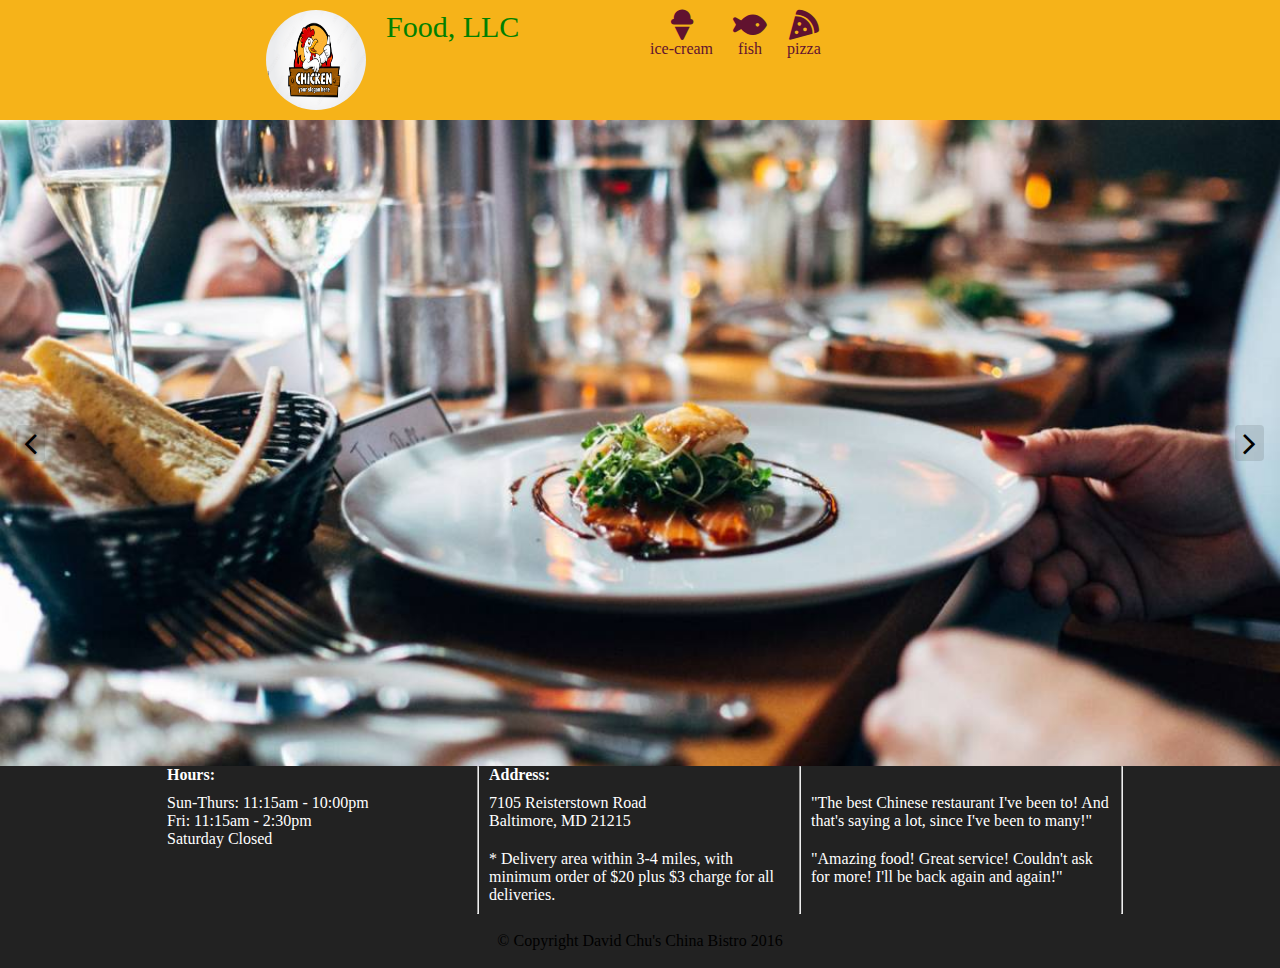
<file: index.html>
<!DOCTYPE html>
<html lang="en">
    <head>
        <meta charset="UTF-8">
        <meta name="viewport" content="width=device-width, initial-scale=1.0">
        <link href="https://fonts.googleapis.com/icon?family=Material+Icons" rel="stylesheet">
        <link rel="stylesheet" href="https://cdnjs.cloudflare.com/ajax/libs/font-awesome/6.4.0/css/all.min.css">
        <link rel="stylesheet" href="https://cdnjs.cloudflare.com/ajax/libs/font-awesome/4.7.0/css/font-awesome.min.css">
        <link rel="stylesheet" href="index.css">
        <title>Document</title>
    </head>
    <body>
        <div class="main">
            <div class="div-header">
                <div class="div-header-left">
                    <div>
                        <div><img src="photo/ch.jpg" alt=""></div>
                        <div><a href="" style="font-size:30px">Food, LLC </a></div>
                    </div>
                </div>
                <div class="div-header-right">
                    <a href=""><i class="fa-solid fa-ice-cream" style="font-size:30px"></i><span href="">ice-cream</span></a>
                    <a href=""><i class="fa-solid fa-fish" style="font-size:30px"></i><span href="">fish</span></a>
                    <a href=""><i class="fa-solid fa-pizza-slice" style="font-size:30px"></i><span href="">pizza</span></a>
                </div>
                <div class="div-header-button" >
                    <button onclick="Change()"><i class="fa-solid fa-bars" style="font-size:30px"></i></button>
                </div>
            </div>
            <div class="div-middle">
                <div class="div-middle-hidden" style="display: none;">
                    <a href=""><i class="fa-solid fa-ice-cream" style="font-size:30px"></i><span href="">ice-cream</span></a>
                    <a href=""><i class="fa-solid fa-fish" style="font-size:30px"></i><span href="">fish</span></a>
                    <a href=""><i class="fa-solid fa-pizza-slice" style="font-size:30px"></i><span href="">pizza</span></a>
                </div>
                <div class="div-middle-seem">
                    <div class="carousel" data-carousel>
                        <button class="left" onclick="Left()" data-carousel-button="prev"><i class="fa fa-angle-left" style="font-size:36px"></i></button>
                        <ul data-slides>
                            <li class="slide" data-active><img src="media/gallery00.jpg" alt=""></li>
                            <li class="slide"><img src="media/gallery02.jpg" alt=""></li>
                            <li class="slide"><img src="media/gallery03.jpg" alt=""></li>
                            <li class="slide"><img src="media/gallery05.jpg" alt=""></li>
                        </ul>
                        <button class="right" onclick="Right()" data-carousel-button="next"><i class="fa fa-angle-right" style="font-size:36px"></i></button>
                    </div>
                </div>
            </div>
            <div class="div-footer">
                <div class="container">
                    <div class="row">
                      <section id="hours" class="col-sm-4">
                        <span>Hours:</span><br>
                        <p>
                            Sun-Thurs: 11:15am - 10:00pm<br>
                            Fri: 11:15am - 2:30pm<br>
                            Saturday Closed
                        </p>
                      </section>
                      <hr>
                      <section id="address" class="col-sm-4">
                        <span>Address:</span><br>
                        <p>
                            7105 Reisterstown Road<br>
                            Baltimore, MD 21215
                        </p>
                        <p>* Delivery area within 3-4 miles, with minimum order of $20 plus $3 charge for all deliveries.</p>
                        <!-- <hr class="visible-xs"> -->
                      </section>
                      <hr>
                      <section id="testimonials" class="col-sm-4">
                        <span></span>
                        <p>"The best Chinese restaurant I've been to! And that's saying a lot, since I've been to many!"</p>
                        <p>"Amazing food! Great service! Couldn't ask for more! I'll be back again and again!"</p>
                      </section>
                      <hr>
                    </div>
                    <div class="text-center">&copy; Copyright David Chu's China Bistro 2016</div>
                </div>
            </div>
        </div>
    </body>
    <script src="index.js">

    </script>
</html>
</file>
<file: index.css>
*{
    margin: 0px;
    padding: 0px;
    box-sizing: border-box;
}
html{
    height: 100%;
}
.main{
    height: 100vh;
}
.div-header{
    display: flex;
    justify-content: center;
    background-color: #f6b319;
    width: 100%;
    height: 120px;

}
.div-header-left{
    width: 30%;
}
.div-header-left>div{
    display: flex;
}
.div-header-left>div>div{
    margin: 10px;
}
.div-header-left>div>div>a{
    color: green;
    text-decoration: none;
}
.div-header-left>div>div:nth-child(1)>img{
    width: 100px;
    height: 100px;
    border-radius: 50%;
}
.div-header-right{
    display: flex;
    width: 30%;
}
.div-header-right>a{
    display: flex;
    flex-direction: column;
    margin: 10px;
    text-decoration: none;
}
.div-header-right>a>i{
    width: 100%;
    display: flex;
    justify-content: center;
    color: #61122f;
}
.div-header-right>a>span{
    text-align: center;
    text-decoration: none;
    color: #61122f;
}
.div-middle{
    background-color:#61122f;
    height: 646px;
}
.div-footer{
    background-color: #222222;
    height: 202px
}
.container{
    display: flex;
    flex-direction: column;
    height: 100%;
}
.row{
    display: flex;
    justify-content: center;
    height: 80%;
}
.row>section{
    width: 25%;
    color: white;
    >span{
        font-weight: bold;
    }
}
.row>section>*{
    padding: 10px;
}
.text-center{
    display: flex;
    justify-content: center;
    align-items: center;
    height: 40%;
}
.div-middle-seem{
    display: flex;
    align-items: center;
    justify-content: center;
    height: 100%;
}
.carousel{
    width: 100vw;
    height: 100%;
    position: relative;
}
.slide{
    position: absolute;
    inset: 0;
    opacity: 0;
    transition: 200ms opacity ease-in-out;
    transition-delay: 200ms;
}
.slide>img{
    display: block;
    width: 100%;
    height: 100%;
    object-fit: cover;
    object-position: center;
}
.slide[data-active]{
    opacity: 1;
    transition-delay: 0;
}
.carousel>button{
    position: absolute;
    display: flex;
    z-index: 2;
    background: none;
    border: none;
    font-size: 4rem;
    top: 50%;
    transform: translateY(-50%);
    cursor: pointer;
    border-radius: .25rem;
    padding: 0 .5rem;
    background-color: rgba(0, 0, 0, .1);
}
.carousel>button:hover{
    color: white;
}
.carousel>button.left{
    left: 1rem;
}
.carousel>button.right{
    right: 1rem;
}
@media(min-width:1024px){
    .div-header-button{
        display: none;
    }
}
.div-middle-hidden{
    display: none;
}
@media(min-width:768px) and (max-width:1023px){
    .div-header-button{
        display: none;
    }
    .div-header{
        justify-content: left;
        height: 30vh;
    }
    .div-header-left{
        min-width: 50%;
        width: 30%;
    }
    
}
@media(max-width: 768px){
    .div-header{
        height: 120px;
        justify-content: left;
    }
    .div-header-left{
        min-width: 50%;
        width: 30%;
    }
    .div-header-right{
        display: none;
    }
    .div-header-button{
        display: block;
        width: 100%;
        display: flex;
        justify-content: right;
    }
    .div-header-button>button{
        height:60px;
        width: 60px;
    }
    .div-middle{
        display: flex;
        flex-direction: column;
        height: 620px;
    }
    .div-middle-hidden{
        background-color: #f6b319;
        border-top: 1px solid gray;
    }
    .div-middle-hidden>a{
        display: flex;
        text-decoration: none;
    }
    .div-middle-hidden>a:hover{
        background-color: white;
    }
    .div-middle-hidden>a>i{
        margin-left: 200px;
    }   
    .div-middle-hidden>a>span{
        display: flex;
        align-items: center;
        margin-left: 5px;
    }
    .carousel{
        height: 100%;
    }
    .div-footer{
        height: 460px;
    }
    .row{
        flex-direction: column;
        height: 90%;
        width: 100%;
    }
    .row>section{
        display: flex;
        flex-direction: column;
        width: 100%;

    }
    .row>section>p{
        width: 100%;
    }
}
</file>
